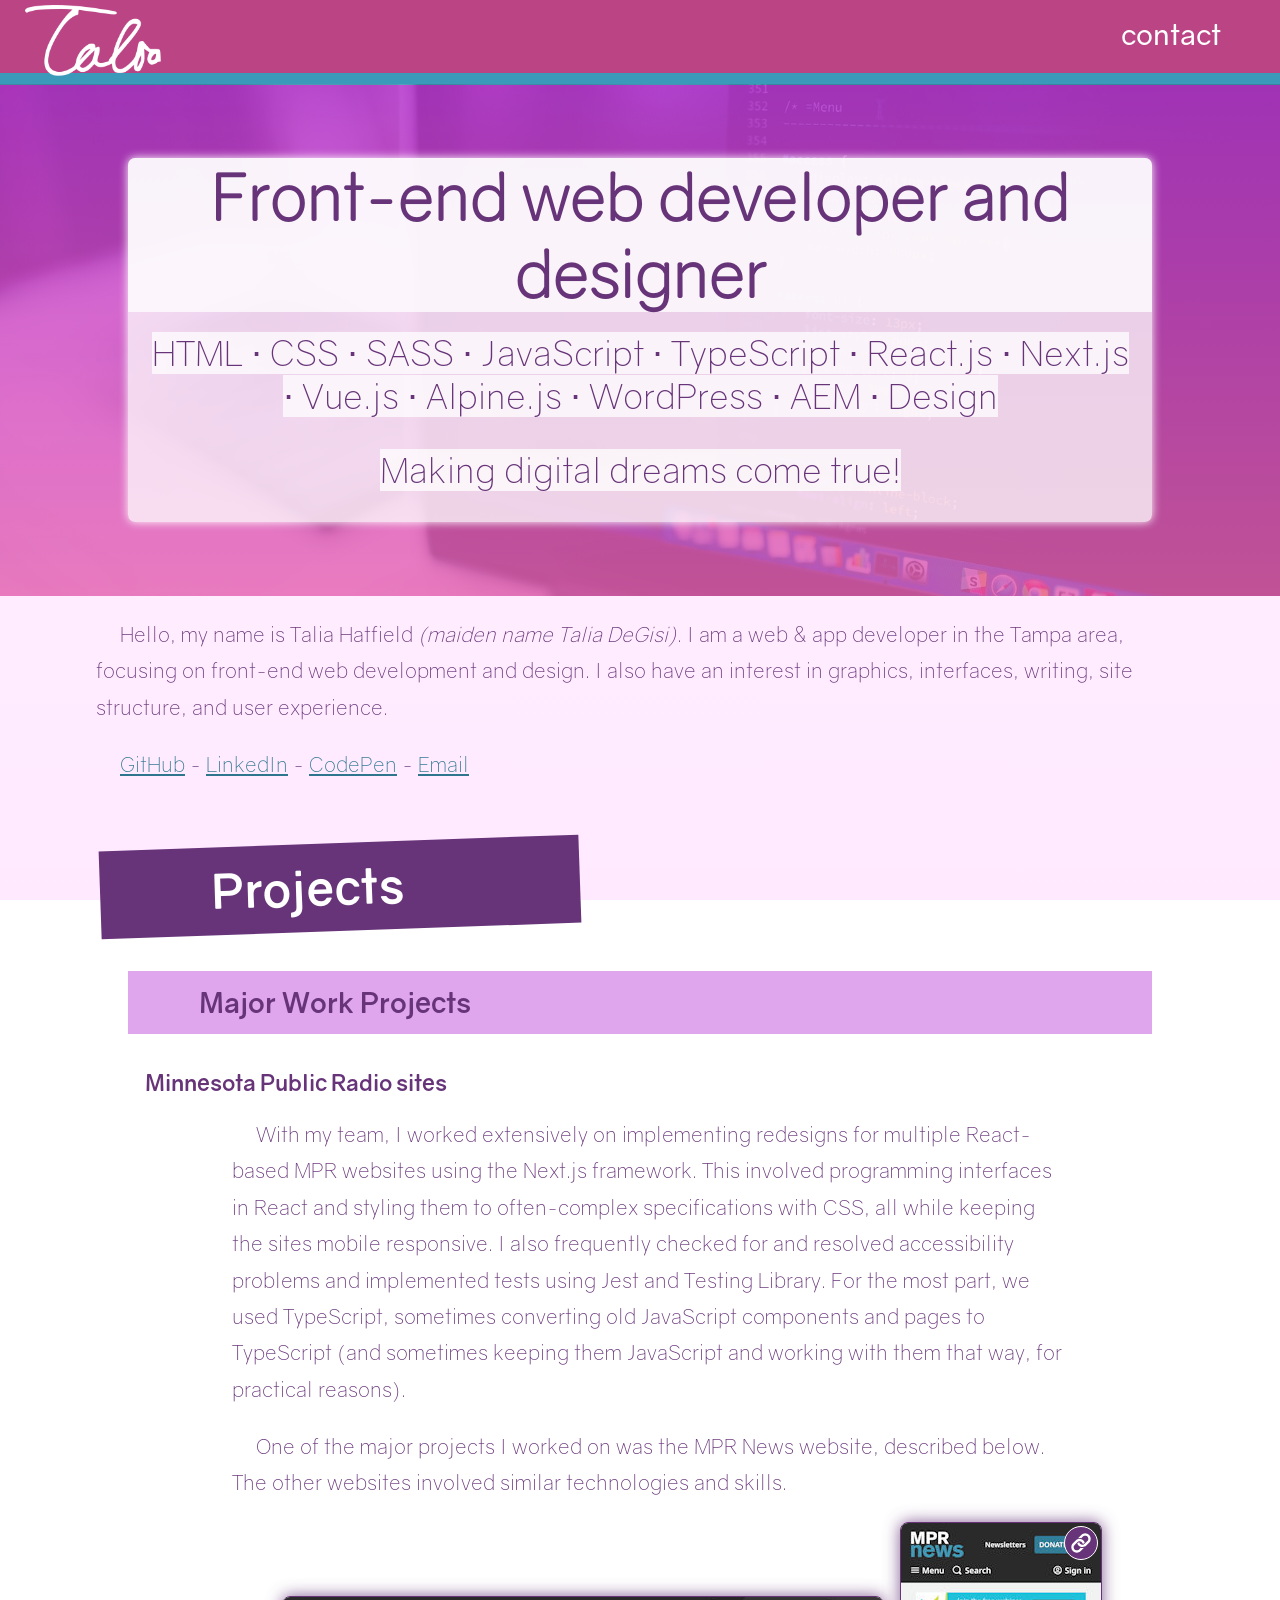
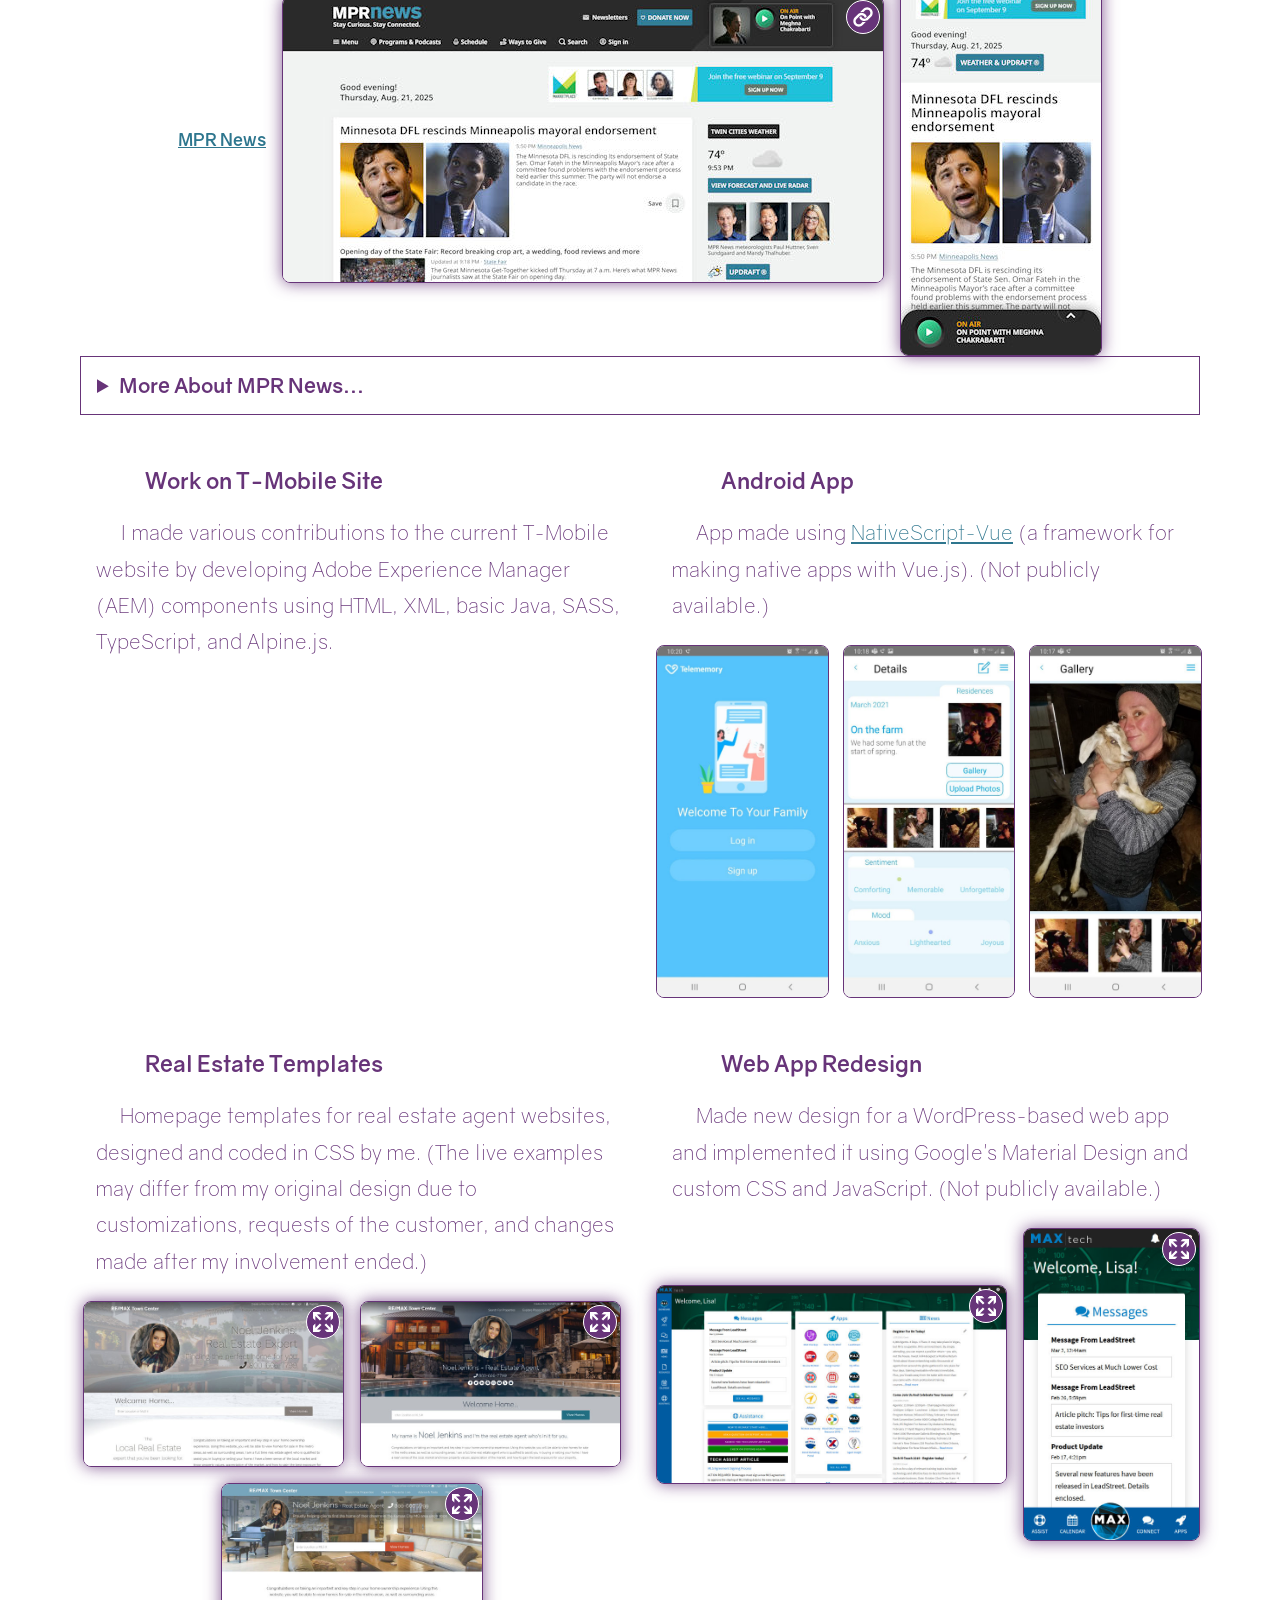
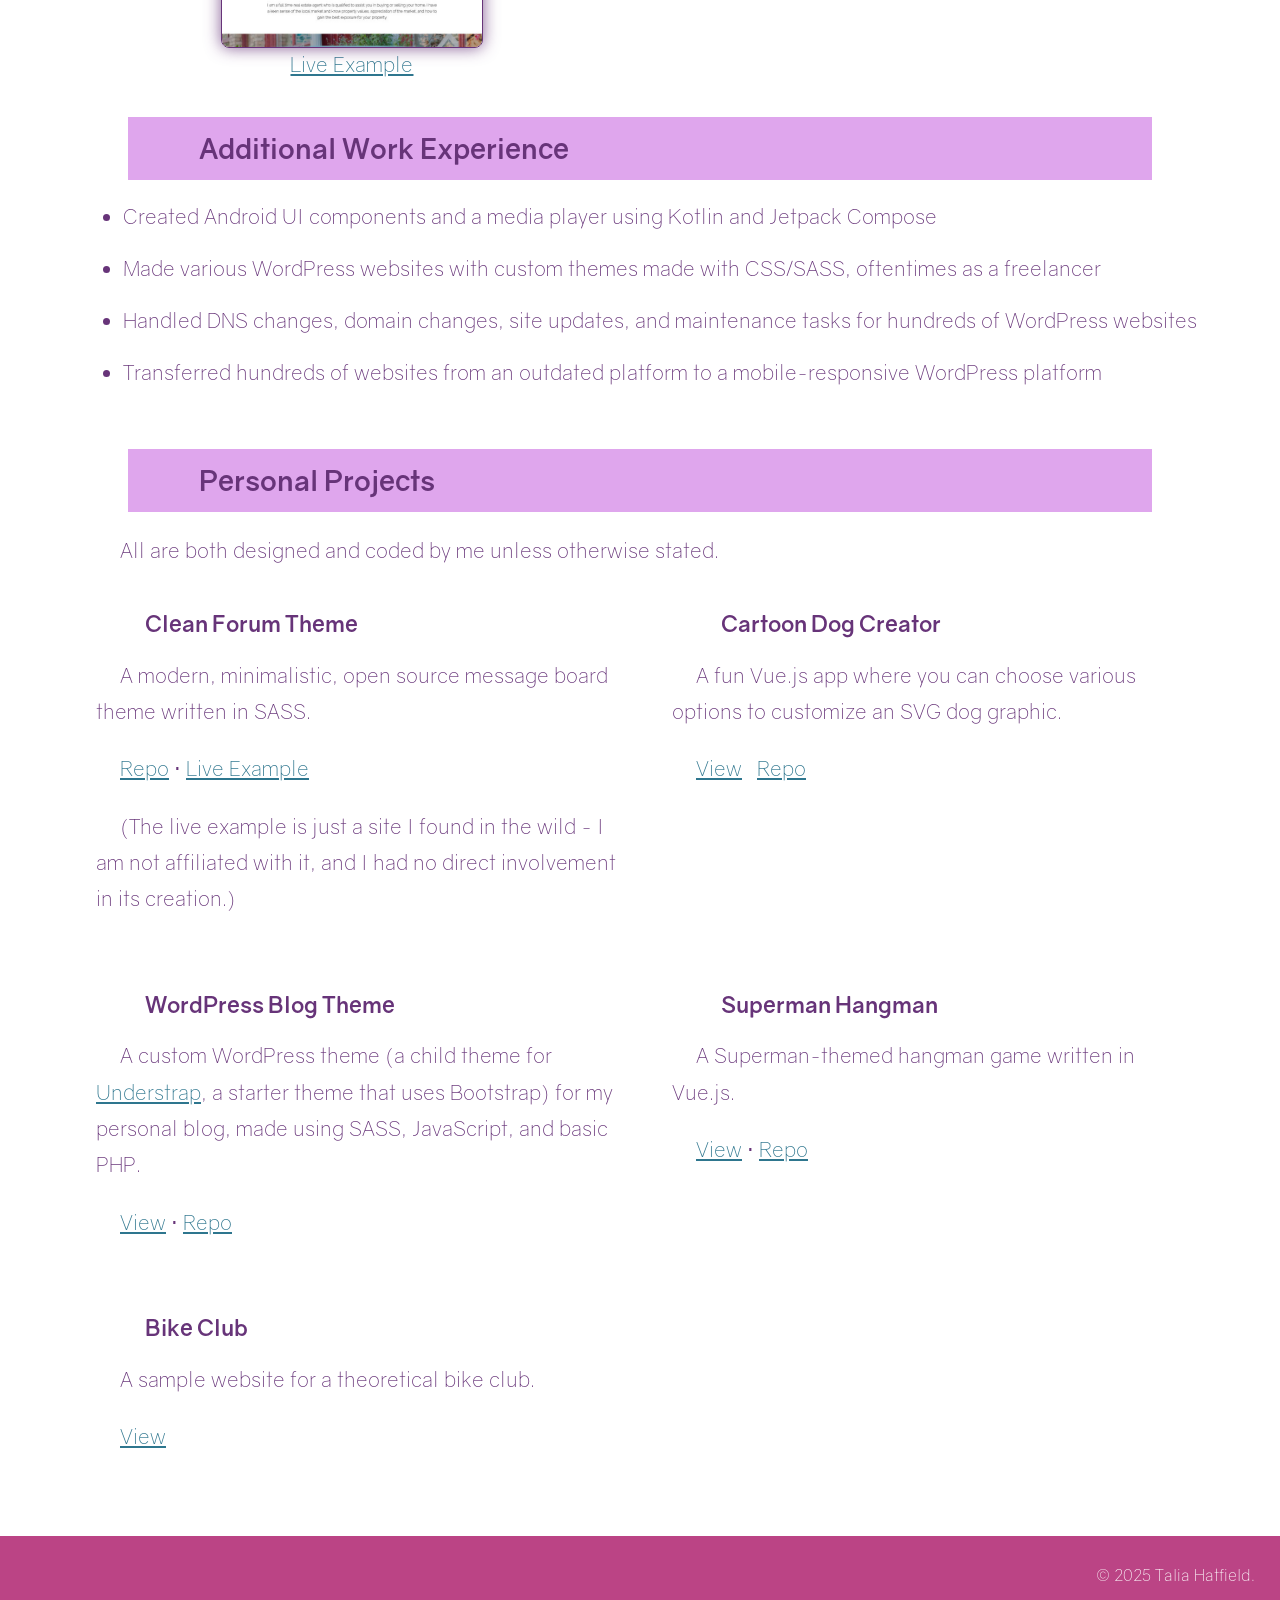
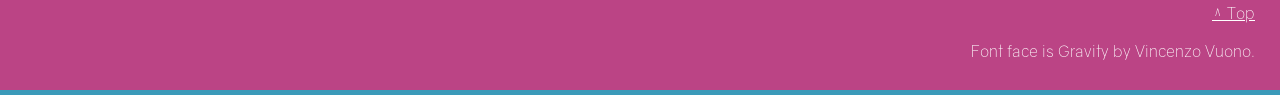
<file: index.html>
<!DOCTYPE html>
<html lang="en">
  <head>
    <meta charset="utf-8" />
    <meta name="viewport" content="width=device-width" />
    <meta
      name="description"
      content="Talia (DeGisi) Hatfield is a front-end web developer and designer. View her portfolio and contact her today."
    />
    <title>
      Talia (DeGisi) Hatfield - Front-End Web Developer in the Tampa, FL Area
    </title>
    <link rel="stylesheet" href="style/styles.css" />
  </head>
  <body>
    <header id="top">
      <div class="logo-container">
        <a href="index.html"
          ><img
            src="images/signature-logo-fn.png"
            alt="Talia (DeGisi) Hatfield logo"
            width="142"
            class="logo"
        /></a>
      </div>
      <nav class="homepage">
        <ul>
          <li><a href="mailto:talia.j.degisi@gmail.com">Contact</a></li>
        </ul>
      </nav>
    </header>
    <div class="intro-container">
      <div class="added-pattern"></div>
      <div class="intro">
        <div class="p-container">
          <h1>Front-end web developer and designer</h1>
          <p>
            <span
              >HTML &sdot; CSS &sdot; SASS &sdot; JavaScript &sdot; TypeScript
              &sdot; React.js &sdot; Next.js &sdot; Vue.js &sdot; Alpine.js
              &sdot; WordPress &sdot; AEM &sdot; Design</span
            >
          </p>
          <p><span>Making digital dreams come true!</span></p>
        </div>
      </div>
    </div>
    <main>
      <p>
        Hello, my name is Talia Hatfield <i>(maiden name Talia DeGisi)</i>. I am
        a web & app developer in the Tampa area, focusing on front-end web
        development and design. I also have an interest in graphics, interfaces,
        writing, site structure, and user experience.
      </p>
      <p>
        <a
          href="https://github.com/talia-storymaker/"
          target="_blank"
          rel="noopener"
          >GitHub</a
        >
        -
        <a
          href="https://www.linkedin.com/in/talia-hatfield-8139a0133/"
          target="_blank"
          rel="noopener"
          >LinkedIn</a
        >
        -
        <a
          href="https://codepen.io/Talia-StoryMaker"
          target="_blank"
          rel="noopener"
          >CodePen</a
        >
        - <a href="mailto:talia.j.degisi@gmail.com">Email</a>
      </p>

      <h2>Projects</h2>

      <h3>Major Work Projects</h3>

      <div class="showcase-container">
        <section class="showcased-item showcased-item-lg">
          <h4>Minnesota Public Radio sites</h4>
          <p>
            With my team, I worked extensively on implementing redesigns for
            multiple React-based MPR websites using the Next.js framework. This
            involved programming interfaces in React and styling them to
            often-complex specifications with CSS, all while keeping the sites
            mobile responsive. I also frequently checked for and resolved
            accessibility problems and implemented tests using Jest and Testing
            Library. For the most part, we used TypeScript, sometimes converting
            old JavaScript components and pages to TypeScript (and sometimes
            keeping them JavaScript and working with them that way, for
            practical reasons).
          </p>
          <p>
            One of the major projects I worked on was the MPR News website,
            described below. The other websites involved similar technologies
            and skills.
          </p>
          <section class="showcased-subitem">
            <a
              href="https://www.mprnews.org/"
              target="_blank"
              class="showcase-img-container"
            >
              <h5>MPR News</h5>
              <div class="link-opener major-visual">
                <img
                  src="images/mpr-desktop-thumb.jpg"
                  alt="MPR News desktop site screenshot"
                />
              </div>
              <div class="link-opener major-visual">
                <img
                  src="images/mpr-mobile-thumb.jpg"
                  alt="MPR News mobile site screenshot"
                />
              </div>
            </a>
            <details>
              <summary>More About MPR News...</summary>
              <div>
                <p>
                  The MPR News website is massively popular and was already a
                  Next.js site, but its design and the finer points of its
                  functionality needed a refresh. My team and I implemented the
                  redesign presented in Figma. I paid careful attention to every
                  detail, especially those with regards to responsive design,
                  ensuring it still looked good and functioned well on every
                  screen size from mobile to desktop. It was previously a
                  JavaScript site, but new components were in TypeScript, and
                  sometimes we updated old ones to TypeScript, decreasing the
                  chance for errors. Speaking of which, the old site also had
                  few unit tests, so I wrote many tests using Jest and Testing
                  Library to ensure the components worked as expected.
                </p>
                <p>
                  I also was primarily responsible for the navigation menu and
                  its submenus. I took care of accessibility concerns, such as
                  moving focus to the first menu item of the main menu when it's
                  opened (because the main menu doesn't come right after the
                  button in the markup). I also contributed heavily to the
                  frontend of the user settings page and the audio player, and
                  much of the general website styling. I focused on keeping the
                  visuals pixel-perfect insofar as I could while sometimes
                  implementing my own design suggestions for better usability
                  (for example, we weren't always given designs specifically for
                  tablet views or given hover/focus styles, so I had to come up
                  with my own and then code them). Good accessibility practices
                  in general, such as by properly labeling form inputs, were
                  also important to me.
                </p>
                <p>
                  Another challenge came from the fact that the site was
                  originally in an older version of Next.js, so I had to
                  understand some older APIs like getInitialProps, and how some
                  components, like Link, used to be different.
                </p>
                <p>
                  Overall, working on MPR News was a great experience. My whole
                  team brought their A-game and I was proud to be a part of it.
                </p>
              </div>
            </details>
          </section>
        </section>

        <section class="showcased-item">
          <h4>Work on T-Mobile Site</h4>
          <p>
            I made various contributions to the current T-Mobile website by
            developing Adobe Experience Manager (AEM) components using HTML,
            XML, basic Java, SASS, TypeScript, and Alpine.js.
          </p>
        </section>

        <section class="showcased-item">
          <h4>Android App</h4>
          <p>
            App made using
            <a
              href="https://nativescript-vue.org/"
              target="_blank"
              rel="noopener"
              >NativeScript-Vue</a
            >
            (a framework for making native apps with Vue.js). (Not publicly
            available.)
          </p>
          <div class="tri-showcase">
            <img
              src="images/tm-login.jpg"
              alt="Login screen of an Android app"
              class="non-link major-visual"
            />
            <img
              src="images/tm-details.jpg"
              alt="Details screen of an Android app"
              class="non-link major-visual"
            />
            <img
              src="images/tm-gallery.jpg"
              alt="Gallery screen of an Android app"
              class="non-link major-visual"
            />
          </div>
        </section>

        <section class="showcased-item">
          <h4>Real Estate Templates</h4>
          <p>
            Homepage templates for real estate agent websites, designed and
            coded in CSS by me. (The live examples may differ from my original
            design due to customizations, requests of the customer, and changes
            made after my involvement ended.)
          </p>
          <div class="showcase-img-container showcase-img-container-wrap">
            <div class="showcase-img-container-inner">
              <a
                href="images/Jackson Design Kit.jpg"
                target="_blank"
                rel="noopener"
                class="img-opener major-visual"
                ><img src="images/Jackson Design Kit crop.jpg"
              /></a>
            </div>
            <div class="showcase-img-container-inner">
              <a
                href="images/Henderson Design Kit.jpg"
                target="_blank"
                rel="noopener"
                class="img-opener major-visual"
                ><img src="images/Henderson Design Kit crop.jpg"
              /></a>
            </div>
            <div class="showcase-img-container-inner">
              <a
                href="images/Clark Design Kit.jpg"
                target="_blank"
                rel="noopener"
                class="img-opener major-visual"
                ><img src="images/Clark Design Kit crop.jpg"
              /></a>
              <a
                href="https://www.kyoungsellshomes.com/"
                target="_blank"
                rel="noopener"
                >Live Example</a
              >
            </div>
          </div>
        </section>

        <section class="showcased-item">
          <h4>Web App Redesign</h4>
          <p>
            Made new design for a WordPress-based web app and implemented it
            using Google's Material Design and custom CSS and JavaScript. (Not
            publicly available.)
          </p>
          <div class="showcase-img-container">
            <a
              href="images/maxtech-desktop.png"
              target="_blank"
              class="img-opener major-visual"
              ><img
                src="images/maxtech-desktop-small.jpg"
                alt="Web app redesign, desktop version"
            /></a>
            <a
              href="images/maxtech-mobile.png"
              target="_blank"
              class="img-opener major-visual"
              ><img
                src="images/maxtech-mobile-small.jpg"
                alt="Web app redesign, mobile version"
            /></a>
          </div>
        </section>
      </div>

      <h3>Additional Work Experience</h3>

      <ul class="centered">
        <li>
          Created Android UI components and a media player using Kotlin and
          Jetpack Compose
        </li>
        <li>
          Made various WordPress websites with custom themes made with CSS/SASS,
          oftentimes as a freelancer
        </li>
        <li>
          Handled DNS changes, domain changes, site updates, and maintenance
          tasks for hundreds of WordPress websites
        </li>
        <li>
          Transferred hundreds of websites from an outdated platform to a
          mobile-responsive WordPress platform
        </li>
      </ul>

      <h3>Personal Projects</h3>

      <p>All are both designed and coded by me unless otherwise stated.</p>

      <div class="showcase-container">
        <section class="showcased-item">
          <h4>Clean Forum Theme</h4>
          <p>
            A modern, minimalistic, open source message board theme written in
            SASS.
          </p>
          <p>
            <a
              href="https://github.com/talia-storymaker/clean"
              target="_blank"
              rel="noopener"
              >Repo</a
            >
            &sdot;
            <a
              href="https://foxtbirdcougarforums.com/"
              target="_blank"
              rel="noopener"
              >Live Example</a
            >
          </p>
          <p>
            (The live example is just a site I found in the wild - I am not
            affiliated with it, and I had no direct involvement in its
            creation.)
          </p>
        </section>

        <section class="showcased-item">
          <h4>Cartoon Dog Creator</h4>
          <p>
            A fun Vue.js app where you can choose various options to customize
            an SVG dog graphic.
          </p>
          <p>
            <a
              href="https://talia-storymaker.github.io/cartoon-dog-creator/"
              target="_blank"
              >View</a
            >
            &nbsp;
            <a
              href="https://github.com/talia-storymaker/cartoon-dog-creator"
              target="_blank"
              rel="noopener"
              >Repo</a
            >
          </p>
        </section>

        <section class="showcased-item">
          <h4>WordPress Blog Theme</h4>
          <p>
            A custom WordPress theme (a child theme for
            <a href="https://understrap.com/" target="_blank">Understrap</a>, a
            starter theme that uses Bootstrap) for my personal blog, made using
            SASS, JavaScript, and basic PHP.
          </p>
          <p>
            <a href="https://superman.nfshost.com/blog/" target="_blank"
              >View</a
            >
            &sdot;
            <a
              href="https://github.com/talia-storymaker/understrap-sss"
              target="_blank"
              rel="noopener"
              >Repo</a
            >
          </p>
        </section>

        <section class="showcased-item">
          <h4>Superman Hangman</h4>
          <p>A Superman-themed hangman game written in Vue.js.</p>
          <p>
            <a
              href="https://superman.nfshost.com/superman-hangman/"
              target="_blank"
              >View</a
            >
            &sdot;
            <a
              href="https://github.com/talia-storymaker/superman-hangman"
              target="_blank"
              rel="noopener"
              >Repo</a
            >
          </p>
        </section>

        <section class="showcased-item">
          <h4>Bike Club</h4>
          <p>A sample website for a theoretical bike club.</p>
          <p><a href="bike_club" target="_blank">View</a></p>
        </section>
      </div>
    </main>
    <footer>
      <p>&copy; 2025 Talia Hatfield.</p>
      <p><a href="#top">^ Top</a></p>
      <p>Font face is Gravity by Vincenzo Vuono.</p>
    </footer>
  </body>
</html>
</file>
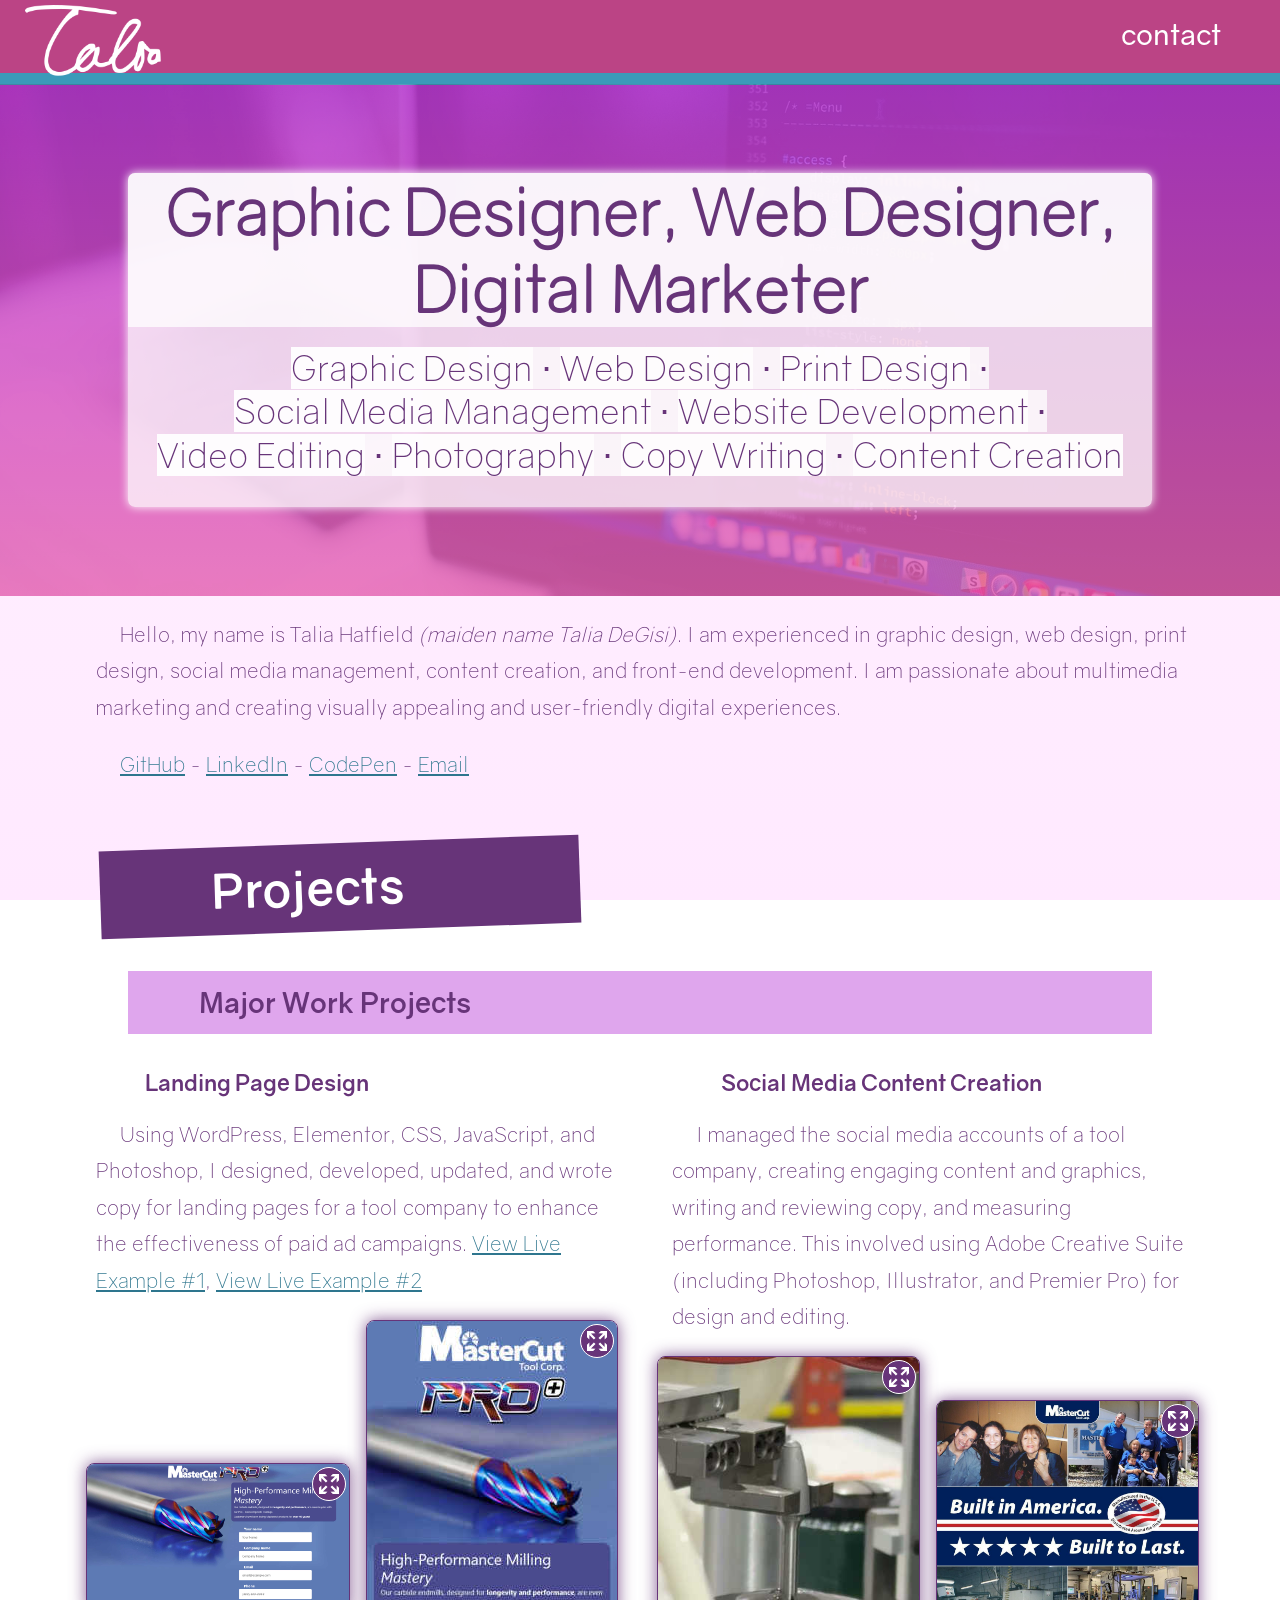
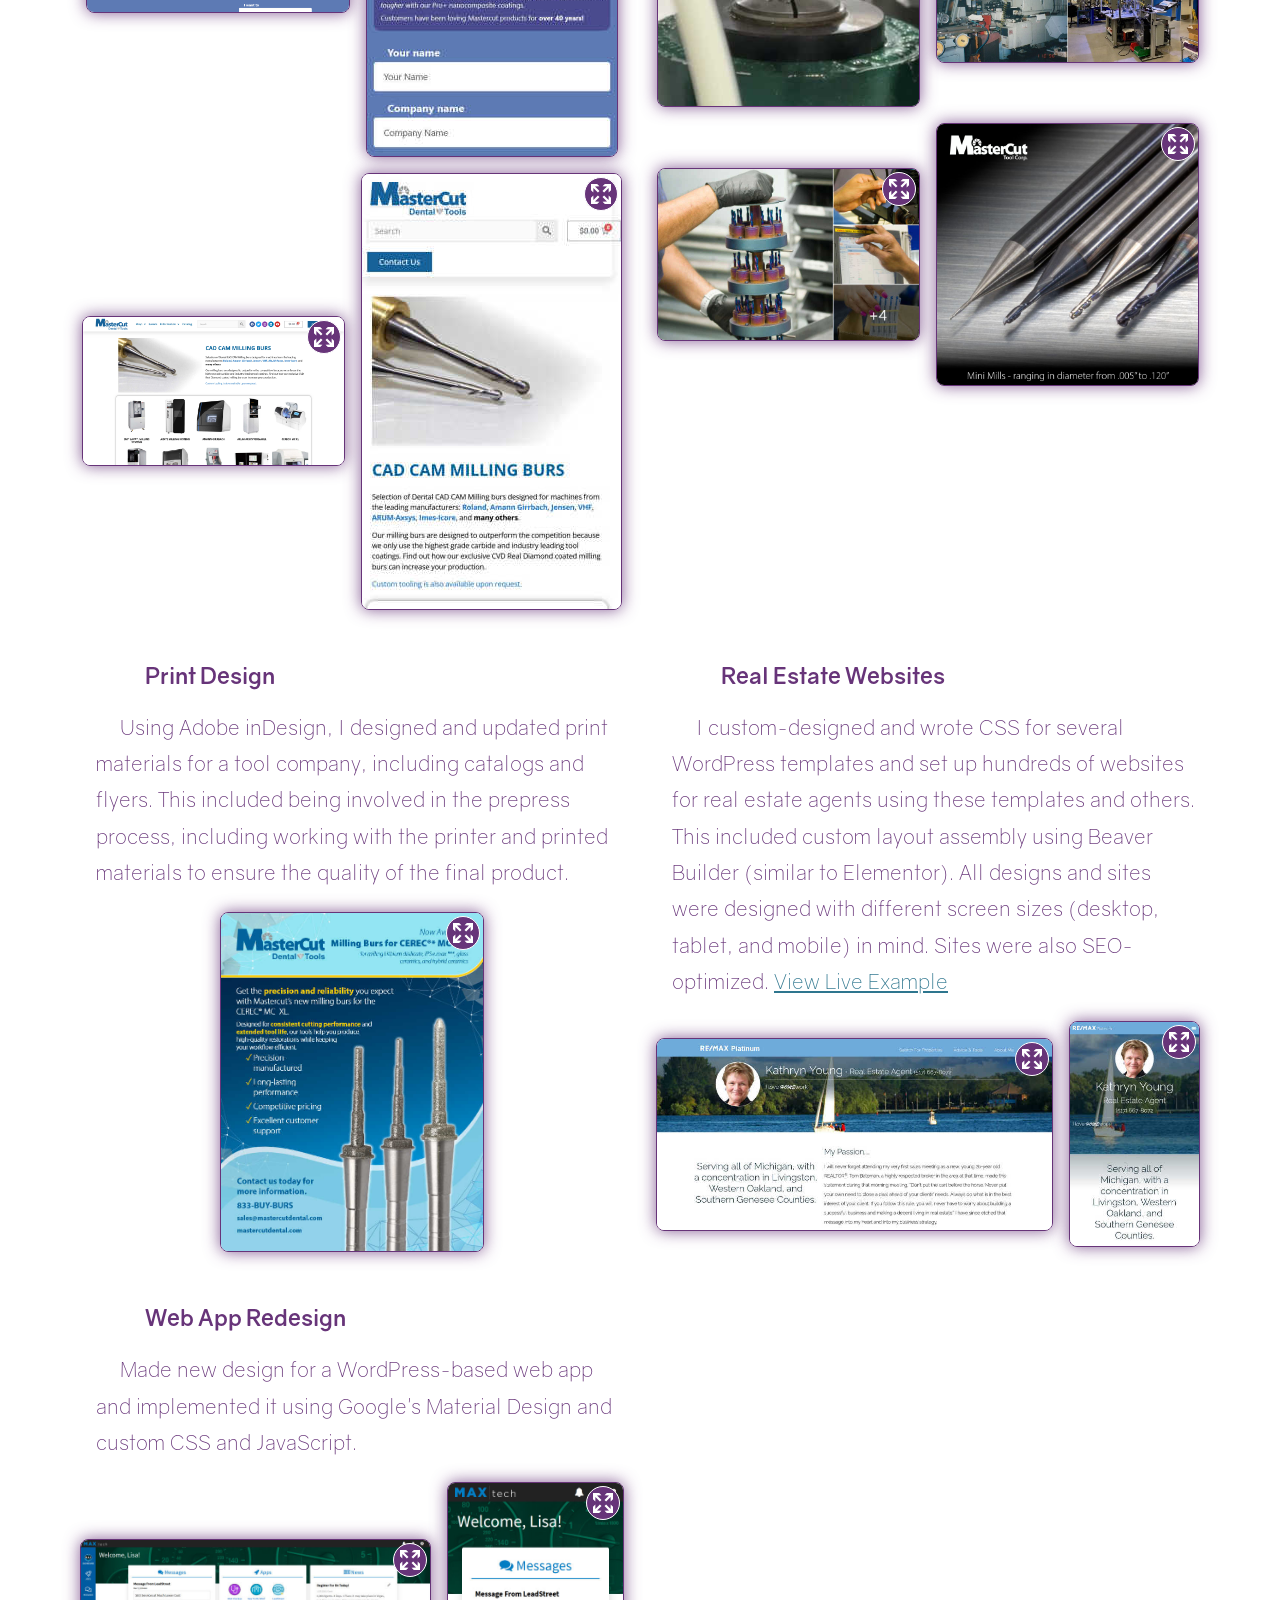
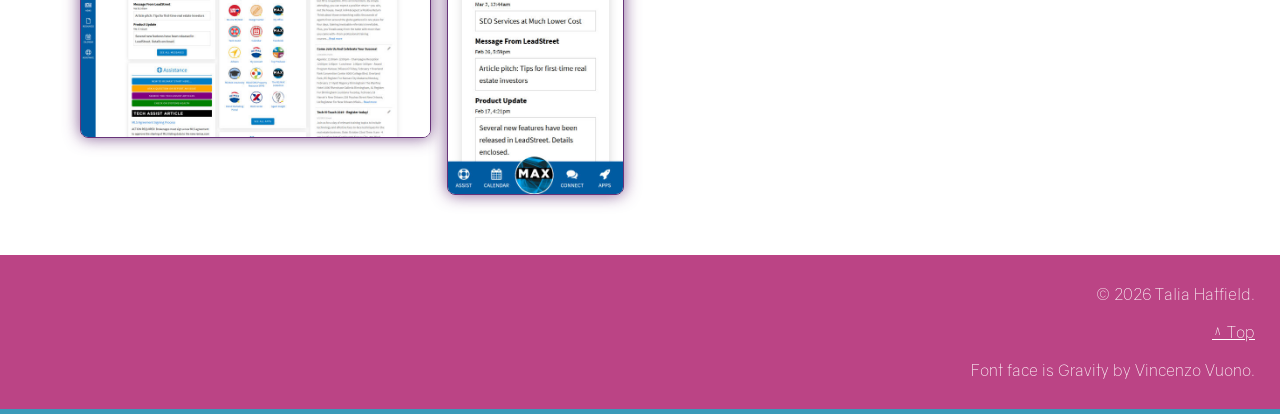
<file: design.html>
<!doctype html>
<html lang="en">
  <head>
    <meta charset="utf-8" />
    <meta name="viewport" content="width=device-width" />
    <meta
      name="description"
      content="Talia (DeGisi) Hatfield is a graphic designer, web designer, print designer, social media specialist, and front-end developer. View her portfolio and contact her today."
    />
    <title>
      Talia (DeGisi) Hatfield - Graphic & Web Designer in the Tampa, FL Area
    </title>
    <link rel="stylesheet" href="style/styles.css" />
  </head>
  <body>
    <header id="top">
      <div class="logo-container">
        <a href="index.html"
          ><img
            src="images/signature-logo-fn.png"
            alt="Talia (DeGisi) Hatfield logo"
            width="142"
            class="logo"
        /></a>
      </div>
      <nav class="homepage">
        <ul>
          <li><a href="mailto:talia.j.degisi@gmail.com">Contact</a></li>
        </ul>
      </nav>
    </header>
    <div class="intro-container">
      <div class="added-pattern"></div>
      <div class="intro">
        <div class="p-container">
          <h1>Graphic Designer, Web Designer, Digital Marketer</h1>
          <p>
            <span
              ><span>Graphic Design</span> &sdot; <span>Web Design</span> &sdot;
              <span>Print Design</span> &sdot;
              <span>Social Media Management</span> &sdot;
              <span>Website Development</span> &sdot;
              <span>Video Editing</span> &sdot; <span>Photography</span> &sdot;
              <span>Copy Writing</span> &sdot;
              <span>Content Creation</span></span
            >
          </p>
        </div>
      </div>
    </div>
    <main>
      <p>
        Hello, my name is Talia Hatfield <i>(maiden name Talia DeGisi)</i>. I am
        experienced in graphic design, web design, print design, social media
        management, content creation, and front-end development. I am passionate
        about multimedia marketing and creating visually appealing and
        user-friendly digital experiences.
      </p>
      <p>
        <a
          href="https://github.com/talia-storymaker/"
          target="_blank"
          rel="noopener"
          >GitHub</a
        >
        -
        <a
          href="https://www.linkedin.com/in/talia-hatfield-8139a0133/"
          target="_blank"
          rel="noopener"
          >LinkedIn</a
        >
        -
        <a
          href="https://codepen.io/Talia-StoryMaker"
          target="_blank"
          rel="noopener"
          >CodePen</a
        >
        - <a href="mailto:talia.j.degisi@gmail.com">Email</a>
      </p>

      <h2>Projects</h2>

      <h3>Major Work Projects</h3>

      <div class="showcase-container">
        <section class="showcased-item">
          <h4>Landing Page Design</h4>
          <p>
            Using WordPress, Elementor, CSS, JavaScript, and Photoshop, I
            designed, developed, updated, and wrote copy for landing pages for a
            tool company to enhance the effectiveness of paid ad campaigns.
            <a
              href="https://mastercuttool.com/pro-plus-endmills-landing-page/"
              target="_blank"
              rel="noopener"
              >View Live Example #1</a
            >,
            <a
              href="https://www.mastercutdental.com/cad-cam-milling/"
              target="_blank"
              rel="noopener"
              >View Live Example #2</a
            >
          </p>
          <div class="showcase-img-container showcase-img-container-wrap">
            <a
              href="images/landing-desktop.jpg"
              target="_blank"
              rel="noopener"
              class="img-opener major-visual"
              ><img
                src="images/landing-desktop-small.jpg"
                alt="Desktop design of landing page"
            /></a>
            <a
              href="images/landing-mobile.jpg"
              target="_blank"
              rel="noopener"
              class="img-opener major-visual"
              ><img
                src="images/landing-mobile-small.jpg"
                alt="Mobile design of landing page"
            /></a>
            <a
              href="images/ecommerce-landing-desktop.jpg"
              target="_blank"
              rel="noopener"
              class="img-opener major-visual"
              ><img
                src="images/ecommerce-landing-desktop-small.jpg"
                alt="Desktop design of ecommerce landing page"
            /></a>
            <a
              href="images/ecommerce-landing-mobile.jpg"
              target="_blank"
              rel="noopener"
              class="img-opener major-visual"
              ><img
                src="images/ecommerce-landing-mobile-small.jpg"
                alt="Mobile design of ecommerce landing page"
            /></a>
          </div>
        </section>

        <section class="showcased-item">
          <h4>Social Media Content Creation</h4>
          <p>
            I managed the social media accounts of a tool company, creating
            engaging content and graphics, writing and reviewing copy, and
            measuring performance. This involved using Adobe Creative Suite
            (including Photoshop, Illustrator, and Premier Pro) for design and
            editing.
          </p>
          <div class="showcase-img-container showcase-img-container-wrap">
            <a
              href="https://www.instagram.com/p/Dbs_4C6EsPq/"
              target="_blank"
              rel="noopener"
              class="img-opener major-visual"
              ><img
                src="images/instareel.jpg"
                alt="Screenshot of an Instagram reel where a tool is being made"
            /></a>
            <a
              href="https://www.linkedin.com/posts/madeinusa-americanmanufacturing-manufacturing-share-7477798236125212673-J5nN/?rcm=ACoAACC3So8B1e4qf-H_gLV7t4VtJ2fM__B2VVM"
              target="_blank"
              rel="noopener"
              class="img-opener major-visual"
              ><img
                src="images/builtinusa.jpg"
                alt='Graphic which shows photos of Mastercut Tool Corp.&apos;s history and present (including the Shaluly family from years ago and now, and machines from years ago and now) with the text "Built in America. Built to Last." and the "Manufactured in the U.S.A., Distributed Around the Globe" logo'
            /></a>
            <a
              href="https://www.linkedin.com/posts/mastercut-tool-corp_madeinusa-americanmanufacturing-usa250-activity-7478552470495936513-6HUd"
              target="_blank"
              rel="noopener"
              class="img-opener major-visual"
              ><img
                src="images/toolphotos.jpg"
                alt="Screenshot of a LinkedIn post featuring multiple photos of people's hands doing processes related to making tools"
            /></a>
            <a
              href="https://www.linkedin.com/posts/mastercut-tool-corp_size-isnt-everythingbut-having-precisely-activity-7486497023173537792-sJcP"
              target="_blank"
              rel="noopener"
              class="img-opener major-visual"
              ><img
                src="images/minimills.jpg"
                alt="Tools on a metal surface accompanied by the Mastercut Tool Corp. logo and the following text: Mini Mills - ranging in diameter from .005 inches to .120 inches"
            /></a>
          </div>
        </section>

        <section class="showcased-item">
          <h4>Print Design</h4>
          <p>
            Using Adobe inDesign, I designed and updated print materials for a
            tool company, including catalogs and flyers. This included being
            involved in the prepress process, including working with the printer
            and printed materials to ensure the quality of the final product.
          </p>
          <div class="showcase-img-container showcase-img-container-wrap">
            <a
              href="images/flyer.pdf"
              target="_blank"
              rel="noopener"
              class="img-opener major-visual"
            >
              <img
                src="images/flyer-small.jpg"
                alt="Flyer design for dental milling burs"
              />
            </a>
          </div>
        </section>

        <section class="showcased-item">
          <h4>Real Estate Websites</h4>
          <p>
            I custom-designed and wrote CSS for several WordPress templates and
            set up hundreds of websites for real estate agents using these
            templates and others. This included custom layout assembly using
            Beaver Builder (similar to Elementor). All designs and sites were
            designed with different screen sizes (desktop, tablet, and mobile)
            in mind. Sites were also SEO-optimized.
            <a
              href="https://www.kyoungsellshomes.com/"
              target="_blank"
              rel="noopener"
              >View Live Example</a
            >
          </p>
          <div class="showcase-img-container">
            <a
              href="images/kyoung-desktop.jpg"
              target="_blank"
              rel="noopener"
              class="img-opener major-visual"
              ><img
                src="images/kyoung-desktop-small.jpg"
                alt="Real estate desktop site design"
            /></a>
            <a
              href="images/kyoung-mobile.jpg"
              target="_blank"
              rel="noopener"
              class="img-opener major-visual"
              ><img
                src="images/kyoung-mobile-small.jpg"
                alt="Real estate mobile site design"
            /></a>
          </div>
        </section>

        <section class="showcased-item">
          <h4>Web App Redesign</h4>
          <p>
            Made new design for a WordPress-based web app and implemented it
            using Google's Material Design and custom CSS and JavaScript.
          </p>
          <div class="showcase-img-container">
            <a
              href="images/maxtech-desktop.png"
              target="_blank"
              class="img-opener major-visual"
              ><img
                src="images/maxtech-desktop-small.jpg"
                alt="Web app redesign, desktop version"
            /></a>
            <a
              href="images/maxtech-mobile.png"
              target="_blank"
              class="img-opener major-visual"
              ><img
                src="images/maxtech-mobile-small.jpg"
                alt="Web app redesign, mobile version"
            /></a>
          </div>
        </section>
      </div>
    </main>
    <footer>
      <p>&copy; 2026 Talia Hatfield.</p>
      <p><a href="#top">^ Top</a></p>
      <p>Font face is Gravity by Vincenzo Vuono.</p>
    </footer>
  </body>
</html>
</file>
<file: style/styles.css>
/* general */

:root {
  --color-primary: #673479;
  --color-primary-light: #dfa6ed;
  --color-secondary: #BB4485;
  --color-accent: #3b9ab9;
  --color-accent-dark: #2e768e;
  --color-white: #fff;
  --color-shadow: #673479cc;
}

html,
body {
  margin: 0;
  padding: 0;
}

body {
  background: linear-gradient(#fff4ff, #ffe9ff);
  background-attachment: fixed;
  font-family: GravityLight, sans-serif;
  color: var(--color-primary);
}

header {
  overflow: hidden;
  width: 100%;
}

h1 {
  color: var(--color-primary);
  font-size: 3rem;
  text-align: center;
}

.intro h1 {
  background-color: rgba(255, 255, 255, 0.75);
  margin-block: 0;
  border-radius: 7px 7px 0 0;
  font-size: 4rem;
}

header h1 {
  color: var(--color-white);
  background: none;
  text-align: 0;
  margin-bottom: 0;
  border-radius: 0;
  font-size: 0.9rem;
  position: absolute;
  top: 90px;
  right: 90px;
  transform: rotate(-1.5deg);
}

h2,
h3,
h4,
h5,
h6 {
  font-family: GravityBold, sans-serif;
}

h2,
h3,
h4 {
  font-family: GravityBold, sans-serif;
  margin: 20px;
  text-indent: 2em;
}

h2 {
  color: var(--color-white);
  max-width: 10em;
  padding: 15px;
  box-sizing: border-box;
  font-size: 3rem;
  font-family: GravityBold, sans-serif;
  background-color: var(--color-primary);
  transform: rotate(-2deg);
  margin-top: 60px;
}

h3 {
  background-color: var(--color-primary-light);
  color: var(--color-primary);
  padding: 15px;
  box-sizing: border-box;
  font-size: 1.75rem;
  max-width: 100%;
}

@media screen and (min-width: 768px) {
  h3 {
    margin: 40px 3rem 15px;
  }
}

h4 {
  font-size: 1.4rem;
}

p {
  padding-left: 1rem;
  text-indent: 1.5rem;
  line-height: 1.75em;
}

aside {
  float: right;
  max-width: 25%;
  padding: 20px;
}

form {
  padding-left: 1rem;
  margin: 2rem;
}

input {
  margin: 0.5rem;
}

input[type="submit"] {
  font-size: 1.5rem;
  font-family: Gravity, sans-serif;
}

.inputgroup {
  display: block;
  margin: 1rem;
}

.submit {
  text-align: right;
}

a:link {
  color: var(--color-accent-dark);
}

a:visited {
  color: var(--color-secondary);
}

.centered {
  display: table;
  margin-left: auto;
  margin-right: auto;
}

li {
  line-height: 1.5em;
}

main {
  font-size: 1.3rem;
  padding-left: 5rem;
  padding-right: 5rem;
  max-width: 1200px;
  margin: 0 auto;
}

main li {
  margin-bottom: 1em;
}

img {
  max-width: 100%;
}

/* header/navigation */

.logo-container {
  background-color: var(--color-secondary);
}

.logo {
  position: relative;
  top: 0;
  z-index: 1;
  margin-right: 10px;
  margin-top: 5px;
  margin-left: 25px;
  display: block;
}

nav {
  background-color: var(--color-secondary);
  color: var(--color-white);
  text-transform: lowercase;
  margin: 0;
  margin-top: 0;
  padding: 20px;
  border-bottom: 12px var(--color-accent) solid;
  font-family: Gravity, sans-serif;
  height: auto;
  float: right;
  width: 100%;
  position: absolute;
  top: 0;
  right: 0;
  z-index: 0;
}

nav ul {
  margin: 0;
  text-align: right;
  min-height: 100%;
  height: 100%;
  display: block;
}

nav li {
  list-style-type: none;
  display: inline;
  font-size: 1.2rem;
}

nav li a {
  margin: 0;
  font-size: 1.8rem;
  padding: 21px;
  transition: background-color 0.2s, border-bottom 0.2s, color 0.2s,
    padding 0.2s;
  text-decoration: none;
  color: var(--color-white);
}

nav li a:link {
  color: var(--color-white);
}

nav li a:visited {
  color: var(--color-white);
}

nav li a:hover {
  color: var(--color-primary);
  background-color: var(--color-white);
  border-color: var(--color-primary);
  border-bottom-width: 22px;
  border-bottom-style: solid;
  padding-left: 32px;
  padding-right: 32px;
}

nav li a:before {
  content: "\a0 \a0 \a0";
}

nav li a:after {
  content: "\a0 \a0 \a0";
}

/* home hero area */

.added-pattern {
  background: url("../images/laptopcss_1920.jpg") no-repeat center center fixed;
  background-size: cover;
  opacity: 0.2;
  width: 100%;
  height: 40vw;
  position: absolute;
}

.intro-container {
  background: linear-gradient(#bd34d7, #e65cb1);
  height: 40vw;
  display: flex;
  align-items: center;
}

.intro {
  font-size: 2.2rem;
  margin-left: auto;
  margin-right: auto;
  margin-bottom: 0;
  width: 80%;
  font-family: GravityLight, sans-serif;
  text-align: center;
  position: relative;
  z-index: 2;
}

.p-container {
  color: var(--color-primary);
  background-color: rgba(255, 255, 255, 0.75);
  padding-bottom: 10px;
  border-radius: 7px;
  animation: fadein-and-down 1.25s;
  box-shadow: 0 0 10px var(--color-white);
  max-width: 30em;
  margin-left: auto;
  margin-right: auto;
}

.p-container p {
  margin: 10px;
  padding: 10px;
  line-height: 1.23em;
  text-indent: 0;
}

.p-container p:nth-of-type(1) {
  animation: introp 2.5s;
}

.p-container p:nth-of-type(2) {
  animation: introp-delay 4s;
}

.p-container p span {
  background-color: rgba(255, 255, 255, 0.75);
}

.p-container p span span {
  white-space: nowrap;
}

/* showcases */

.showcase-container {
  display: flex;
  flex-wrap: wrap;
}

.showcase-container p {
  max-width: 40em;
  margin-inline: auto;
}

.showcased-item .major-visual {
  border-radius: 0.5rem;
  box-shadow: 0 0 1rem var(--color-shadow);
  border: 1px var(--color-primary) solid;
  transition: all 0.3s;
  overflow: hidden;
  line-height: 0;
}

.showcased-item .major-visual:not(.non-link):hover,
.major-visual:not(.non-link):focus {
  box-shadow: 0 0 1.25rem 0.7rem var(--color-primary);
  transform: scale(1.05);
  z-index: 2;
}

.showcased-item .non-link {
  box-shadow: none;
}

.showcase-img-container {
  display: flex;
  align-items: center;
  justify-content: center;
  gap: 1rem;
  flex-direction: column;
}

.showcase-img-container-wrap {
  flex-wrap: wrap;
}

.showcase-img-container > * {
  min-width: 0;
  max-width: 100%;
}

.showcase-img-container-wrap > * {
  max-width: 48%;
}

.showcase-img-container-inner {
  display: flex;
  flex-direction: column;
  gap: 0.25rem;
  align-items: center;
}

.img-opener,
.link-opener {
  position: relative;
}

.img-opener::after,
.link-opener::after {
  content: "";
  width: 2rem;
  height: 2rem;
  border-radius: 100%;
  border: 1px var(--color-white) solid;
  background-color: var(--color-primary);
  background-repeat: no-repeat;
  background-position: center;
  position: absolute;
  top: 3px;
  right: 3px;
  z-index: 2;
}

.img-opener::after {
  background-image: url("../images/grow.svg");
}

.link-opener::after {
  background-image: url("../images/link.svg");
}

.tri-showcase {
  display: grid;
  grid-template-columns: repeat(3, 1fr);
  gap: 1rem;
}

details {
  background-color: var(--color-white);
}

details > div {
  padding: 1rem;
}

.showcase-container details p {
  padding-left: 0;
  font-size: 1.1rem;
}

summary {
  background-color: var(--color-white);
  font-family: GravityBold, sans-serif;
  padding: 1rem;
  border: 1px var(--color-primary) solid;
  cursor: pointer;
}

@media screen and (min-width: 1024px) {
  .showcase-container {
    display: grid;
    grid-template-columns: 1fr 1fr;
    gap: 2rem;
  }

  .showcased-item {
    min-width: 0;
  }

  .showcased-item-lg {
    grid-column-start: span 2;
  }

  .showcase-img-container {
    flex-direction: row;
  }
}

/* footer */

footer {
  color: var(--color-white);
  background-color: var(--color-secondary);
  padding: 15px;
  text-align: right;
  font-family: GravityLight;
  font-weight: lighter;
  border-bottom: 5px var(--color-accent) solid;
  font-size: 1rem;
  margin-top: 60px;
}

footer p {
  font-size: 1rem;
  margin: 10px;
}

footer a:link {
  color: var(--color-white);
}

footer a:link:hover {
  font-family: GravityBold, sans-serif;
  color: var(--color-secondary);
  background-color: var(--color-white);
  text-decoration: underline var(--color-white);
}

footer a:visited {
  color: var(--color-white);
}

footer a:visited:hover {
  font-family: GravityBold, sans-serif;
  color: var(--color-secondary);
  background-color: var(--color-white);
  text-decoration: underline var(--color-white);
}

/* at-rules */

@keyframes fadein-and-down {
  from {
    opacity: 0;
    transform: translateY(-30px);
  }
  to {
    opacity: 1;
  }
}

@keyframes introp {
  0% {
    opacity: 0;
    transform: translateX(-60px);
  }
  40% {
    opacity: 0;
    transform: translateX(-60px);
  }
  100% {
    opacity: 1;
  }
}

@keyframes introp-delay {
  0% {
    opacity: 0;
    transform: translateX(-60px);
  }
  70% {
    opacity: 0;
    transform: translateX(-60px);
  }
  100% {
    opacity: 1;
  }
}

@keyframes introp-delay-content {
  0% {
    opacity: 0;
  }
  66% {
    opacity: 0;
  }
  100% {
    opacity: 1;
  }
}

@font-face {
  font-family: Gravity;
  src: url("fonts/Gravity-Regular.otf");
  font-weight: normal;
}

@font-face {
  font-family: GravityLight;
  src: url("fonts/Gravity-Light.otf");
  font-weight: lighter;
}

@font-face {
  font-family: GravityBold;
  src: url("fonts/Gravity-Bold.otf");
  font-weight: bold;
}

/* media queries */

@media only screen and (max-width: 64em) {
  nav {
    position: initial;
    padding: 0;
    margin: 0;
    width: 100%;
    box-sizing: border-box;
    border-bottom: none;
    transition: opacity 0.3s, overflow 0.3s, height 0.3s;
    box-shadow: none;
    /*max-height: 0;*/
  }

  nav ul {
    padding: 0;
    margin: 0;
    text-align: left;
  }

  nav li a {
    margin: 0;
    padding: 25px;
    display: block;
    width: 100%;
    box-sizing: border-box;
    border-bottom: 3px var(--color-white) solid;
  }

  main {
    padding: 10px;
    margin: 0;
  }

  p {
    padding: 0;
    margin: 5px;
  }

  footer {
    font-size: 1.2rem;
  }

  .menu-button {
    display: block;
  }

  .faded-out {
    height: 0;
    overflow: hidden;
  }

  .logo {
    position: initial;
    margin: 0;
    margin-left: auto;
    margin-right: auto;
    display: block;
  }

  .showcasing {
    display: inline-block;
  }

  .showcased-image,
  .showcased-text {
    display: inline-block;
  }

  .showcased-image {
    width: 100%;
  }

  .logo-container {
    padding: 10px;
  }

  .intro-container {
    height: auto;
  }

  .added-pattern {
    display: none;
  }

  .intro {
    padding: 0;
  }

  .p-container {
    width: auto;
  }

  h1 {
    font-size: 1.75rem;
  }

  h2 {
    text-indent: 0;
  }

  .searchbox {
    display: none;
  }
}

@media only screen and (max-width: 600px) {
  .intro h1 {
    font-size: 2.4rem;
  }
}
</file>
